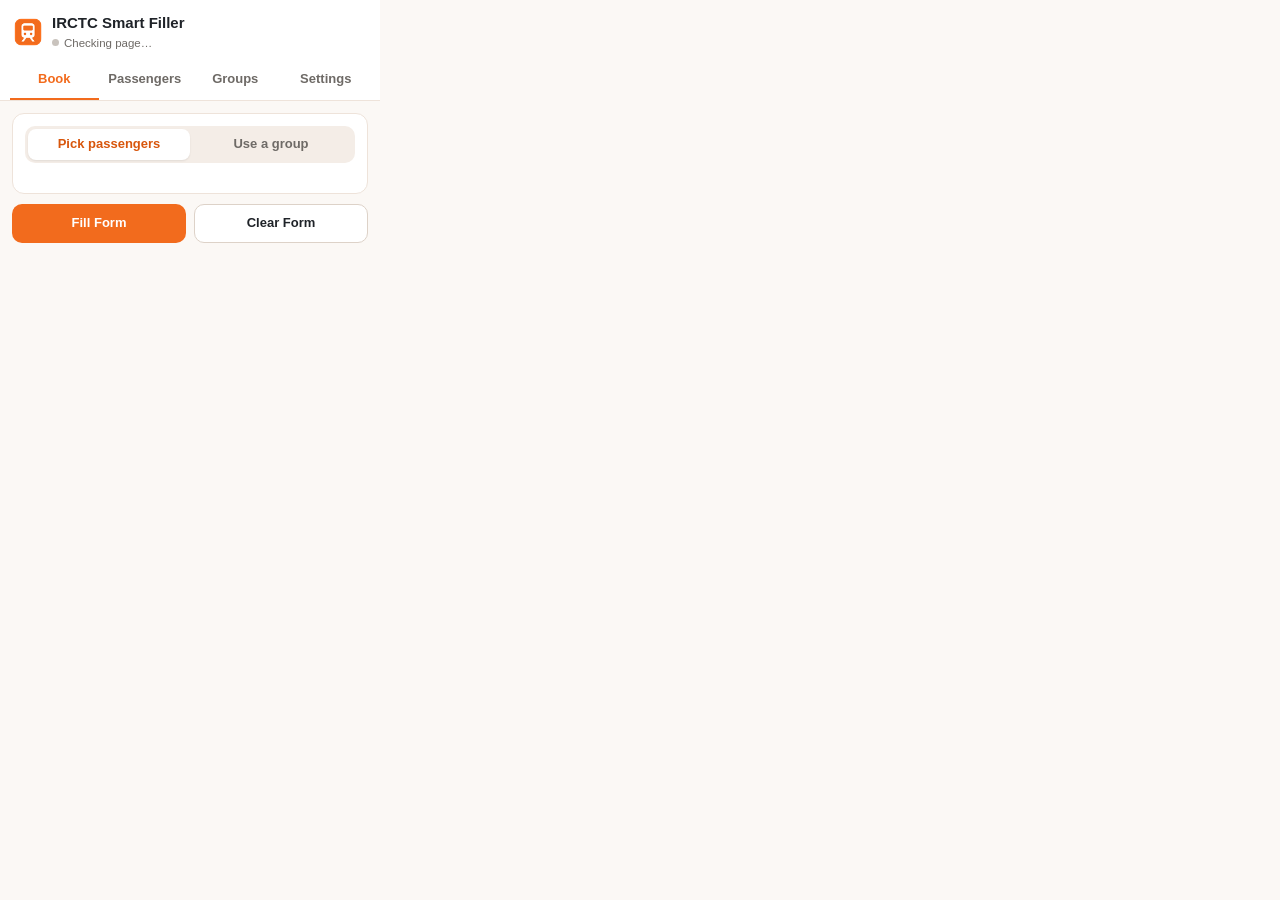
<file: popup.html>
<!doctype html>
<html lang="en">
<head>
  <meta charset="utf-8" />
  <meta name="viewport" content="width=device-width, initial-scale=1" />
  <title>IRCTC Smart Filler</title>
  <link rel="stylesheet" href="popup.css" />
</head>
<body>
  <header class="app-header">
    <img src="icons/icon48.png" alt="" class="logo" width="28" height="28" />
    <div class="brand">
      <h1>IRCTC Smart Filler</h1>
      <p id="page-status" class="page-status" data-state="unknown">Checking page…</p>
    </div>
  </header>

  <nav class="tabs" role="tablist">
    <button role="tab" class="tab active" data-tab="book" aria-selected="true">Book</button>
    <button role="tab" class="tab" data-tab="passengers" aria-selected="false">Passengers</button>
    <button role="tab" class="tab" data-tab="groups" aria-selected="false">Groups</button>
    <button role="tab" class="tab" data-tab="settings" aria-selected="false">Settings</button>
  </nav>

  <main>
    <!-- ============================ BOOK ============================ -->
    <section id="tab-book" class="panel" role="tabpanel">
      <div class="card">
        <div class="seg" role="radiogroup" aria-label="Choose passengers by">
          <label><input type="radio" name="sel-mode" value="passengers" checked /><span>Pick passengers</span></label>
          <label><input type="radio" name="sel-mode" value="group" /><span>Use a group</span></label>
        </div>

        <div id="sel-group-wrap" hidden>
          <label class="field">
            <span>Saved group</span>
            <select id="sel-group"></select>
          </label>
        </div>

        <div id="sel-list" class="check-list" aria-label="Passengers for this booking"></div>
        <p id="sel-summary" class="hint"></p>
      </div>

      <div class="actions">
        <button id="btn-fill" class="btn primary">Fill Form</button>
        <button id="btn-clear" class="btn ghost">Clear Form</button>
      </div>

      <div id="result" class="card result" hidden>
        <div class="result-head">
          <strong id="result-title">Result</strong>
          <span id="result-pills" class="pills"></span>
        </div>
        <ul id="result-list" class="result-list"></ul>
        <p class="hint strong">You review the page and click <b>Continue</b> yourself. Payment is never started by this extension.</p>
      </div>
    </section>

    <!-- ========================= PASSENGERS ========================= -->
    <section id="tab-passengers" class="panel" role="tabpanel" hidden>
      <div id="passenger-list" class="list"></div>
      <button id="btn-add-passenger" class="btn primary block">+ Add Passenger</button>

      <form id="passenger-form" class="card form" hidden novalidate>
        <h2 id="pf-title">Add Passenger</h2>
        <input type="hidden" id="pf-id" />
        <label class="field">
          <span>Type</span>
          <select id="pf-type"></select>
        </label>
        <label class="field">
          <span>Full name <small>(as per Government ID)</small></span>
          <input id="pf-name" maxlength="16" autocomplete="off" spellcheck="false" />
          <em class="err" data-for="name"></em>
        </label>
        <div class="row2">
          <label class="field">
            <span>Age</span>
            <input id="pf-age" type="number" min="0" max="125" inputmode="numeric" />
            <em class="err" data-for="age"></em>
          </label>
          <label class="field">
            <span>Gender</span>
            <select id="pf-gender"></select>
            <em class="err" data-for="gender"></em>
          </label>
        </div>
        <label class="field">
          <span>Nationality</span>
          <input id="pf-nationality" list="nationality-list" value="India" autocomplete="off" />
          <datalist id="nationality-list"></datalist>
          <em class="err" data-for="nationality"></em>
        </label>
        <div class="row2" id="pf-berth-food">
          <label class="field">
            <span>Berth preference</span>
            <select id="pf-berth"></select>
          </label>
          <label class="field">
            <span>Food <small>(if offered)</small></span>
            <select id="pf-food"></select>
          </label>
        </div>
        <div class="actions">
          <button type="submit" class="btn primary">Save Profile</button>
          <button type="button" id="pf-cancel" class="btn ghost">Cancel</button>
        </div>
      </form>
    </section>

    <!-- =========================== GROUPS =========================== -->
    <section id="tab-groups" class="panel" role="tabpanel" hidden>
      <p class="hint">Save passenger combinations (e.g. “Family”, “Parents”) and pick one when booking. Order here = order on IRCTC.</p>
      <div id="group-list" class="list"></div>
      <button id="btn-add-group" class="btn primary block">+ New Group</button>

      <form id="group-form" class="card form" hidden novalidate>
        <h2 id="gf-title">New Group</h2>
        <input type="hidden" id="gf-id" />
        <label class="field">
          <span>Group name</span>
          <input id="gf-name" maxlength="40" autocomplete="off" />
          <em class="err" data-for="name"></em>
        </label>
        <div class="field">
          <span>Passengers</span>
          <div id="gf-members" class="check-list"></div>
          <em class="err" data-for="passengerIds"></em>
        </div>
        <div class="actions">
          <button type="submit" class="btn primary">Save Group</button>
          <button type="button" id="gf-cancel" class="btn ghost">Cancel</button>
        </div>
      </form>
    </section>

    <!-- ========================== SETTINGS ========================== -->
    <section id="tab-settings" class="panel" role="tabpanel" hidden>
      <form id="settings-form" novalidate>
        <div class="card form">
          <h2>Contact information</h2>
          <div class="row2">
            <label class="field">
              <span>Mobile number</span>
              <input id="st-mobile" inputmode="tel" maxlength="14" autocomplete="off" />
              <em class="err" data-for="mobile"></em>
            </label>
            <label class="field">
              <span>Email</span>
              <input id="st-email" type="email" autocomplete="off" />
              <em class="err" data-for="email"></em>
            </label>
          </div>
          <label class="check">
            <input type="checkbox" id="st-overwrite" />
            <span>Overwrite contact details IRCTC has already filled</span>
          </label>
        </div>

        <div class="card form">
          <h2>Other preferences</h2>
          <label class="check"><input type="checkbox" id="st-autoupgrade" /><span>Consider for Auto Upgradation</span></label>
          <label class="check"><input type="checkbox" id="st-confirm" /><span>Book only if confirm berths are allotted</span></label>
          <label class="field">
            <span>Reservation choice</span>
            <select id="st-reservation"></select>
          </label>
          <label class="field">
            <span>Preferred coach number <small>(optional)</small></span>
            <input id="st-coach" maxlength="4" placeholder="e.g. B2" autocomplete="off" />
            <em class="err" data-for="coach"></em>
          </label>
        </div>

        <div class="card form">
          <h2>Travel insurance</h2>
          <div id="st-insurance" class="radio-list"></div>
        </div>

        <div class="card form">
          <h2>Payment mode</h2>
          <div id="st-payment" class="radio-list"></div>
          <p class="hint">Only the payment-mode option is selected. Payment is never started and no payment details are stored.</p>
        </div>

        <div class="card form">
          <h2>After filling</h2>
          <label class="check">
            <input type="checkbox" id="st-autocontinue" />
            <span>Click <b>Continue</b> on the Passenger and Review pages (only when every field filled without problems)</span>
          </label>
          <label class="check">
            <input type="checkbox" id="st-gateway" />
            <span>On the Payment page, select this payment method</span>
          </label>
          <div class="row2">
            <label class="field">
              <span>Method</span>
              <select id="st-gw-category"></select>
            </label>
            <label class="field">
              <span>Option</span>
              <input id="st-gw-option" list="gw-option-list" autocomplete="off" />
              <datalist id="gw-option-list"></datalist>
            </label>
          </div>
          <label class="check">
            <input type="checkbox" id="st-paybook" />
            <span>Then click <b>Pay &amp; Book</b> automatically</span>
          </label>
          <label class="field" id="st-paybook-delay-wrap">
            <span>Countdown before Pay &amp; Book <small>(seconds, 0–30 — you can Cancel during it)</small></span>
            <input id="st-paybook-delay" type="number" min="0" max="30" inputmode="numeric" />
          </label>
          <p class="hint" id="st-paybook-hint">Off: it stops before <b>Pay &amp; Book</b> and you click it. On: it clicks Pay &amp; Book once after the countdown; you still approve the payment in your UPI app. If a CAPTCHA appears, type it and click Continue yourself; the flow carries on from the next page.</p>
        </div>

        <div class="card form">
          <h2>On the IRCTC page</h2>
          <label class="check">
            <input type="checkbox" id="st-autopanel" />
            <span>Open the filler panel automatically on the Passenger Details page</span>
          </label>
        </div>

        <button type="submit" class="btn primary block">Save Settings</button>
      </form>

      <div class="card danger">
        <h2>Privacy</h2>
        <p class="hint">All data stays in this browser (chrome.storage.local). Nothing is sent anywhere. Passwords, OTPs, card details and UPI PINs are never stored.</p>
        <button id="btn-wipe" class="btn danger-btn block">Delete all saved data</button>
      </div>
    </section>
  </main>

  <div id="toast" class="toast" role="status" aria-live="polite" hidden></div>

  <script type="module" src="popup.js"></script>
</body>
</html>
</file>
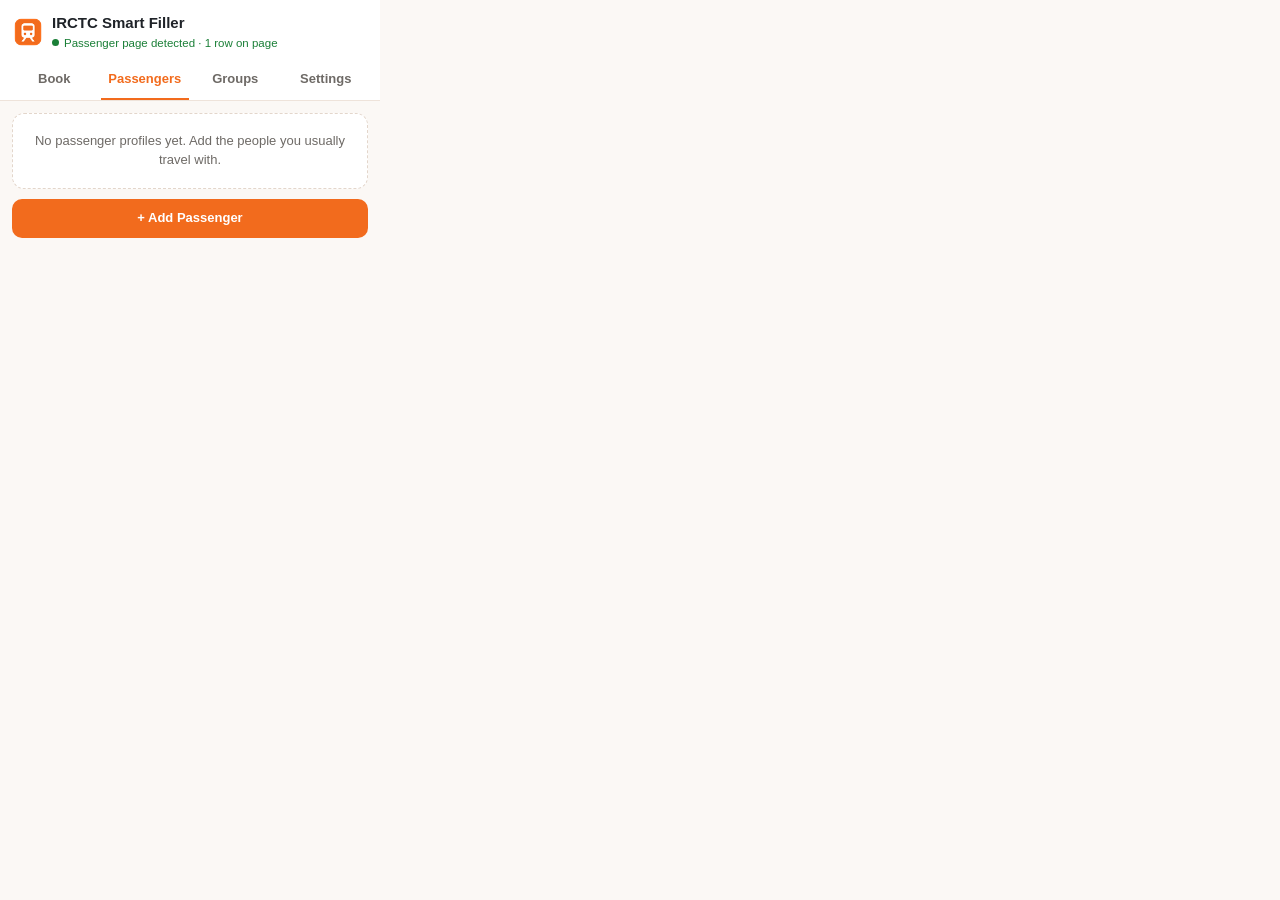
<file: test/popup-harness.html>
<!doctype html>
<!-- Renders the real popup.html with in-memory chrome.* stubs (UI testing only).
     Open http://localhost:8765/test/popup-harness.html -->
<meta charset="utf-8">
<script>
(function () {
  const store = {};
  const listeners = [];
  const clone = (v) => (v === undefined ? undefined : JSON.parse(JSON.stringify(v)));
  window.__store = store;
  window.__lastMessage = null;
  window.chrome = {
    runtime: { getManifest: () => ({ version: "test", content_scripts: [{ js: [] }] }) },
    storage: {
      local: {
        async get(keys) { const out = {}; [].concat(keys).forEach((k) => { if (k in store) out[k] = clone(store[k]); }); return out; },
        async set(items) { const changes = {}; for (const [k, v] of Object.entries(items)) { changes[k] = { oldValue: store[k], newValue: v }; store[k] = clone(v); } listeners.forEach((fn) => fn(changes, "local")); },
        async clear() { Object.keys(store).forEach((k) => delete store[k]); listeners.forEach((fn) => fn({}, "local")); },
      },
      onChanged: { addListener: (fn) => listeners.push(fn) },
    },
    tabs: {
      async query() { return [{ id: 1, url: "https://www.irctc.co.in/nget/booking/psgninput" }]; },
      async sendMessage(_id, msg) {
        window.__lastMessage = msg;
        if (msg.type === "PING") return { ok: true, onBookingPage: true, rows: { adults: 1, infants: 0 } };
        return { action: "fill", summary: { ok: 9, info: 1, warn: 1, error: 0 }, items: [
          { status: "warn", scope: "Passenger 2", field: "Berth preference", message: "Matching option not available — set it manually." },
          { status: "info", scope: "Contact", field: "Mobile number", message: "Already filled by IRCTC — kept." },
          { status: "ok", scope: "Passenger 1", field: "Name", message: "" } ] };
      },
    },
    scripting: { async executeScript() {} },
  };
  fetch("/popup.html").then((r) => r.text()).then((html) => {
    document.open();
    document.write(html.replace("<head>", '<head><base href="/">'));
    document.close();
  });
})();
</script>
</file>
<file: popup.css>
:root {
  --orange: #f26b1d;
  --orange-dark: #d8560c;
  --orange-soft: #fff1e7;
  --bg: #fbf8f5;
  --card: #ffffff;
  --border: #eee3da;
  --text: #1f2328;
  --muted: #6e6a66;
  --ok: #1a7f37;
  --ok-bg: #e6f6ec;
  --info: #2f5f9e;
  --info-bg: #eef3fb;
  --warn: #8a5a00;
  --warn-bg: #fff4d6;
  --err: #b42318;
  --err-bg: #fde8e8;
  --radius: 12px;
}

* { box-sizing: border-box; }

html, body { margin: 0; }

body {
  width: 380px;
  min-height: 480px;
  max-height: 600px;
  background: var(--bg);
  color: var(--text);
  font: 13px/1.45 -apple-system, BlinkMacSystemFont, "Segoe UI", Roboto, Arial, sans-serif;
  display: flex;
  flex-direction: column;
}

/* ---------- header & tabs ---------- */
.app-header {
  display: flex;
  align-items: center;
  gap: 10px;
  padding: 12px 14px 10px;
  background: var(--card);
}
.logo { border-radius: 8px; }
.brand h1 { margin: 0; font-size: 15px; font-weight: 700; }
.page-status { margin: 1px 0 0; font-size: 11.5px; color: var(--muted); }
.page-status::before {
  content: ""; display: inline-block; width: 7px; height: 7px; border-radius: 50%;
  margin-right: 5px; background: #c9c3bd; vertical-align: 1px;
}
.page-status[data-state="ready"] { color: var(--ok); }
.page-status[data-state="ready"]::before { background: var(--ok); }
.page-status[data-state="wrong"]::before { background: #e3a008; }
.page-status[data-state="none"]::before { background: #c9c3bd; }

.tabs {
  display: flex;
  gap: 2px;
  padding: 0 10px;
  background: var(--card);
  border-bottom: 1px solid var(--border);
}
.tab {
  flex: 1;
  border: 0;
  background: none;
  padding: 9px 4px;
  font: inherit;
  font-weight: 600;
  color: var(--muted);
  cursor: pointer;
  border-bottom: 2px solid transparent;
}
.tab:hover { color: var(--text); }
.tab.active { color: var(--orange); border-bottom-color: var(--orange); }

main { flex: 1; overflow-y: auto; padding: 12px; }
.panel { display: flex; flex-direction: column; gap: 10px; }
.panel[hidden] { display: none; }

/* ---------- cards ---------- */
.card {
  background: var(--card);
  border: 1px solid var(--border);
  border-radius: var(--radius);
  padding: 12px;
}
.card h2 { margin: 0 0 8px; font-size: 13px; font-weight: 700; }
.form { display: flex; flex-direction: column; gap: 8px; }
.form[hidden] { display: none; }

/* ---------- fields ---------- */
.field { display: flex; flex-direction: column; gap: 4px; min-width: 0; }
.field > span { font-size: 12px; font-weight: 600; color: #44403c; }
.field small { font-weight: 400; color: var(--muted); }
input:not([type=checkbox]):not([type=radio]), select {
  width: 100%;
  font: inherit;
  padding: 7px 10px;
  border: 1px solid #ddd2c8;
  border-radius: 9px;
  background: #fff;
  color: var(--text);
  outline: none;
  transition: border-color .15s, box-shadow .15s;
}
input:focus, select:focus { border-color: var(--orange); box-shadow: 0 0 0 3px rgba(242, 107, 29, .15); }
input[aria-invalid="true"], select[aria-invalid="true"] { border-color: var(--err); }
.err { color: var(--err); font-size: 11.5px; font-style: normal; min-height: 0; }
.err:empty { display: none; }
.row2 { display: grid; grid-template-columns: 1fr 1fr; gap: 8px; }
.row2[hidden], .field[hidden] { display: none; }

.check { display: flex; align-items: flex-start; gap: 8px; cursor: pointer; padding: 2px 0; }
.check input { accent-color: var(--orange); margin: 2px 0 0; width: 15px; height: 15px; flex: none; }
.radio-list { display: flex; flex-direction: column; gap: 4px; }
.radio-list .check input { accent-color: var(--orange); }

/* ---------- buttons ---------- */
.btn {
  border: 1px solid transparent;
  border-radius: 10px;
  padding: 9px 14px;
  font: inherit;
  font-weight: 600;
  cursor: pointer;
  transition: background .15s, transform .05s, opacity .15s;
}
.btn:active { transform: translateY(1px); }
.btn:disabled { opacity: .55; cursor: not-allowed; }
.btn.primary { background: var(--orange); color: #fff; }
.btn.primary:hover:not(:disabled) { background: var(--orange-dark); }
.btn.ghost { background: #fff; color: var(--text); border-color: #ddd2c8; }
.btn.ghost:hover:not(:disabled) { background: var(--orange-soft); border-color: #f3c6a7; }
.btn.small { padding: 4px 9px; font-size: 12px; border-radius: 8px; }
.btn.block { width: 100%; }
.btn.danger-btn { background: #fff; color: var(--err); border-color: #f2c4c0; }
.btn.danger-btn:hover { background: var(--err-bg); }
.btn.confirming { background: var(--err); color: #fff; border-color: var(--err); }
.actions { display: flex; gap: 8px; }
.actions .btn { flex: 1; }
.icon-btn {
  border: 1px solid #e8ddd4; background: #fff; border-radius: 7px; width: 26px; height: 26px;
  cursor: pointer; color: var(--muted); font-size: 12px; line-height: 1;
}
.icon-btn:hover:not(:disabled) { background: var(--orange-soft); color: var(--orange-dark); }
.icon-btn:disabled { opacity: .35; cursor: default; }

/* ---------- segmented control ---------- */
.seg { display: grid; grid-template-columns: 1fr 1fr; background: #f4ede7; border-radius: 10px; padding: 3px; margin-bottom: 10px; }
.seg label { position: relative; }
.seg input { position: absolute; opacity: 0; pointer-events: none; }
.seg span { display: block; text-align: center; padding: 6px; border-radius: 8px; cursor: pointer; font-weight: 600; color: var(--muted); }
.seg input:checked + span { background: #fff; color: var(--orange-dark); box-shadow: 0 1px 2px rgba(0,0,0,.08); }
.seg input:focus-visible + span { outline: 2px solid var(--orange); }

/* ---------- lists ---------- */
.list { display: flex; flex-direction: column; gap: 8px; }
.item {
  display: flex; align-items: center; gap: 10px;
  background: var(--card); border: 1px solid var(--border); border-radius: var(--radius); padding: 10px 10px 10px 12px;
}
.item .grow { flex: 1; min-width: 0; }
.item .title { font-weight: 600; white-space: nowrap; overflow: hidden; text-overflow: ellipsis; }
.item .meta { color: var(--muted); font-size: 12px; }
.item .btns { display: flex; gap: 4px; flex: none; }
.avatar {
  width: 30px; height: 30px; border-radius: 50%; background: var(--orange-soft); color: var(--orange-dark);
  display: grid; place-items: center; font-weight: 700; flex: none;
}
.badge { display: inline-block; font-size: 10.5px; font-weight: 600; padding: 1px 6px; border-radius: 999px; background: #f4ede7; color: #7a5a44; margin-left: 4px; vertical-align: 1px; }
.empty { text-align: center; color: var(--muted); padding: 18px 10px; border: 1px dashed #e3d6cb; border-radius: var(--radius); background: #fff; }

.check-list { display: flex; flex-direction: column; gap: 2px; max-height: 210px; overflow-y: auto; }
.check-list .check { padding: 6px 8px; border-radius: 8px; }
.check-list .check:hover { background: #fbf3ed; }
.check-list .check .meta { color: var(--muted); font-size: 12px; margin-left: 4px; }
.order { display: inline-grid; place-items: center; min-width: 18px; height: 18px; border-radius: 50%; background: var(--orange); color: #fff; font-size: 10.5px; font-weight: 700; margin-right: 4px; }

.hint { margin: 0; color: var(--muted); font-size: 12px; }
.hint.strong { color: #8a3b0c; background: var(--orange-soft); padding: 8px; border-radius: 8px; margin-top: 8px; }
#sel-summary { margin-top: 8px; }
#sel-summary.bad { color: var(--err); }

/* ---------- result ---------- */
.result[hidden] { display: none; }
.result-head { display: flex; align-items: center; justify-content: space-between; gap: 8px; margin-bottom: 6px; }
.pills { display: flex; gap: 4px; flex-wrap: wrap; justify-content: flex-end; }
.pill { font-size: 11px; font-weight: 600; padding: 1px 7px; border-radius: 999px; }
.pill.ok { background: var(--ok-bg); color: var(--ok); }
.pill.info { background: var(--info-bg); color: var(--info); }
.pill.warn { background: var(--warn-bg); color: var(--warn); }
.pill.error { background: var(--err-bg); color: var(--err); }
.result-list { list-style: none; margin: 0; padding: 0; max-height: 220px; overflow-y: auto; }
.result-list li { display: grid; grid-template-columns: 18px 1fr; gap: 6px; padding: 5px 0; border-top: 1px dashed #f0e5dc; }
.result-list li:first-child { border-top: 0; }
.result-list .ic { font-weight: 700; text-align: center; }
.result-list .ic.ok { color: var(--ok); }
.result-list .ic.info { color: var(--info); }
.result-list .ic.warn { color: var(--warn); }
.result-list .ic.error { color: var(--err); }
.result-list .msg { color: var(--muted); font-size: 12px; }

.danger { border-color: #f4d4d0; }

/* ---------- toast ---------- */
.toast {
  position: fixed; left: 12px; right: 12px; bottom: 12px;
  padding: 9px 12px; border-radius: 10px; color: #fff;
  background: #2d2a27; box-shadow: 0 6px 20px rgba(0,0,0,.2); font-weight: 500;
  animation: rise .18s ease-out;
}
.toast.ok { background: var(--ok); }
.toast.error { background: var(--err); }
.toast[hidden] { display: none; }
@keyframes rise { from { transform: translateY(8px); opacity: 0; } }
</file>
